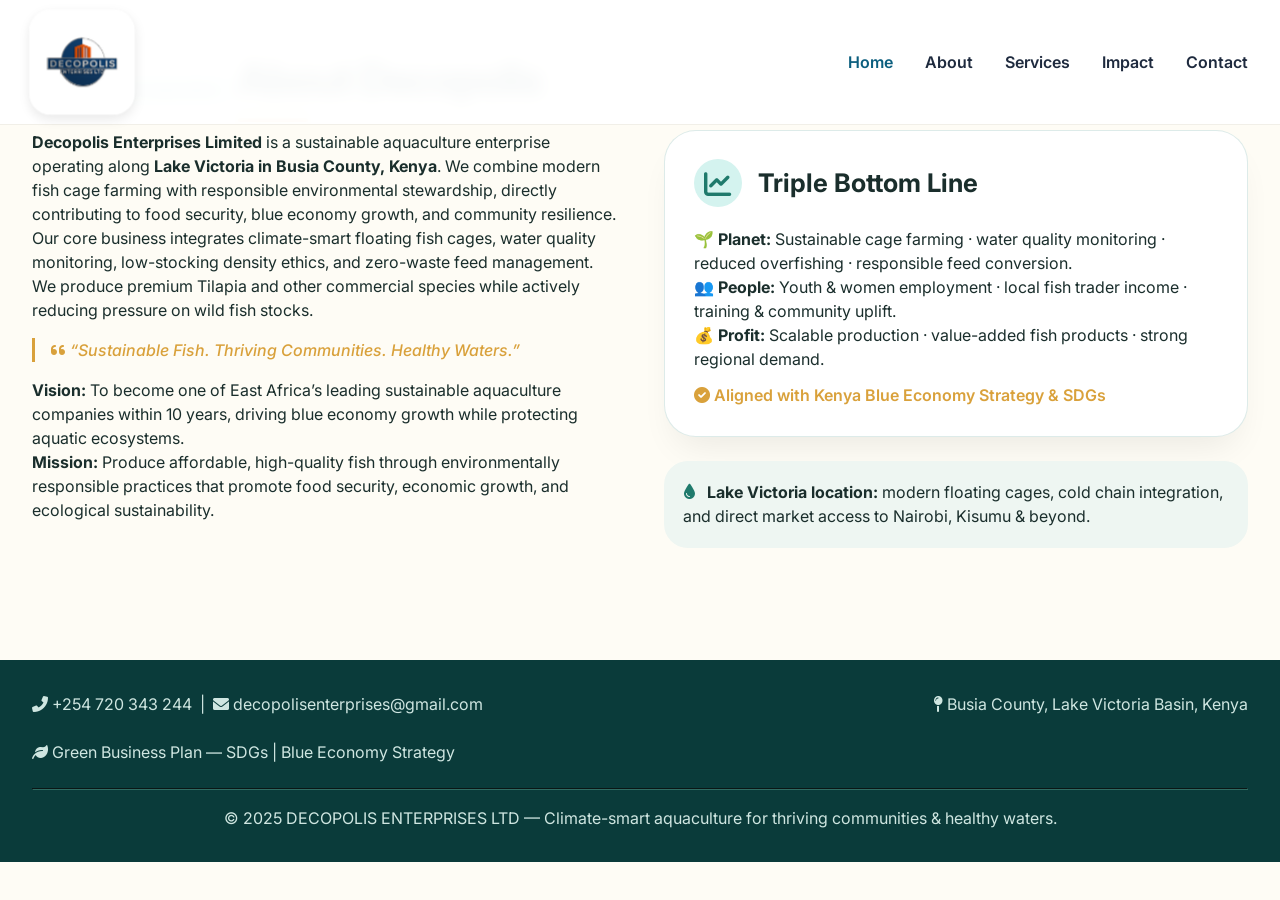
<file: about.html>
<!DOCTYPE html>
<html lang="en">
<head>
  <meta charset="UTF-8">
  <meta name="viewport" content="width=device-width, initial-scale=1.0, viewport-fit=cover">
  <title>Decopolis Enterprises | About Us</title>
  <link href="https://fonts.googleapis.com/css2?family=Inter:opsz,wght@14..32,300;400;500;600;700;800&display=swap" rel="stylesheet">
  <link rel="stylesheet" href="style.css">
  <link rel="stylesheet" href="https://cdnjs.cloudflare.com/ajax/libs/font-awesome/6.0.0-beta3/css/all.min.css">
  <style>
    * { margin: 0; padding: 0; box-sizing: border-box; }
    body { font-family: 'Inter', sans-serif; background: #fefcf5; color: #1a2e2c; line-height: 1.5; overflow-x: hidden; }
    :root {
      --deep-teal: #0a3b3a; --aqua-green: #1f7a6c; --seafoam-light: #d4f3ef;
      --gold-accent: #d9a13b; --white: #ffffff; --transition-smooth: all 0.3s cubic-bezier(0.2,0.9,0.4,1.1);
    }
    .container { max-width: 1280px; margin: 0 auto; padding: 0 2rem; }
    /* Header & Footer Styles */
    .header-bar {
      background: white; border-bottom: 1px solid #e9e3d5; padding: 1rem 0;
    }
    .header-flex {
      display: flex; justify-content: space-between; align-items: center; flex-wrap: wrap; gap: 1rem;
    }
    .nav-split {
      background: white; box-shadow: 0 8px 20px rgba(0,0,0,0.05); position: sticky; top: 0; z-index: 100;
      border-bottom: 1px solid #e0e6e2;
    }
    .nav-container {
      display: flex; justify-content: center; gap: 2rem; padding: 1rem; flex-wrap: wrap;
    }
    .nav-btn {
      background: transparent; border: none; font-size: 1.2rem; font-weight: 600;
      padding: 0.7rem 1.8rem; border-radius: 60px; cursor: pointer;
      font-family: 'Inter', sans-serif; color: #2c5a54; text-decoration: none; display: inline-block;
      transition: var(--transition-smooth);
    }
    .nav-btn i { margin-right: 8px; }
    .nav-btn:hover { background: var(--seafoam-light); color: var(--deep-teal); transform: translateY(-2px); }
    .nav-btn.active { background: var(--aqua-green); color: white; box-shadow: 0 8px 16px -6px rgba(31,122,108,0.4); }
    /* Page specific */
    .section-title {
      font-size: 2.6rem; font-weight: 700; margin-bottom: 1.2rem; color: var(--deep-teal);
      position: relative; display: inline-block;
    }
    .section-title:after {
      content: ''; position: absolute; bottom: -12px; left: 0; width: 70px; height: 4px;
      background: var(--gold-accent); border-radius: 4px; transition: width 0.3s;
    }
    .badge-green {
      display: inline-block; background: var(--seafoam-light); padding: 0.2rem 1rem;
      border-radius: 40px; font-size: 0.75rem; font-weight: 600; color: var(--aqua-green);
      margin-bottom: 1rem;
    }
    .about-grid { display: grid; grid-template-columns: 1fr 1fr; gap: 3rem; align-items: start; }
    .triple-card {
      background: var(--white); border-radius: 2rem; box-shadow: 0 20px 35px -12px rgba(0,0,0,0.08);
      padding: 1.8rem; border: 1px solid rgba(31,122,108,0.15); transition: var(--transition-smooth);
    }
    .triple-card:hover { transform: translateY(-8px); box-shadow: 0 25px 35px -12px rgba(10,59,58,0.2); }
    .slogan {
      font-style: italic; font-weight: 500; color: var(--gold-accent);
      border-left: 3px solid var(--gold-accent); padding-left: 1rem; margin: 1rem 0;
    }
    footer {
      background: var(--deep-teal); color: #cfe6e1; padding: 2rem 0; text-align: center; margin-top: 2rem;
    }
    @media (max-width: 900px) { .about-grid { grid-template-columns: 1fr; } .section-title { font-size: 2rem; } }
  </style>
</head>
<body>

<header class="site-header">
    <div class="container">
        <div class="scene">
            <div class="card">
                <div class="face front">
                    <img src="./images/logo images/logo.png" class="logo-img" alt="Logo">
                </div>
                <div class="face back">
                    <div class="slogan-text">Sustainable Fish.<br>Thriving Communities.<br>Healthy Waters.</div>
                </div>
            </div>
        </div>
        <nav class="main-nav">
            <ul>
                <li><a href="index.html" class="active">Home</a></li>
                <li><a href="about.html">About</a></li>
                <li><a href="services.html">Services</a></li>
                <li><a href="impact.html">Impact</a></li>
                <li><a href="contact.html">Contact</a></li>
            </ul>
        </nav>
        <div class="mobile-toggle"><i class="fas fa-bars"></i></div>
    </div>
</header>
<!-- ABOUT CONTENT (full) -->
<section style="padding: 3rem 0 5rem 0;">
  <div class="container">
    <span class="badge-green"><i class="fas fa-fish"></i> climate-smart aquaculture</span>
    <h2 class="section-title">About Decopolis</h2>
    <div class="about-grid">
      <div class="about-text">
        <p><strong>Decopolis Enterprises Limited</strong> is a sustainable aquaculture enterprise operating along <strong>Lake Victoria in Busia County, Kenya</strong>. We combine modern fish cage farming with responsible environmental stewardship, directly contributing to food security, blue economy growth, and community resilience.</p>
        <p>Our core business integrates climate-smart floating fish cages, water quality monitoring, low-stocking density ethics, and zero-waste feed management. We produce premium Tilapia and other commercial species while actively reducing pressure on wild fish stocks.</p>
        <div class="slogan"><i class="fas fa-quote-left"></i> “Sustainable Fish. Thriving Communities. Healthy Waters.”</div>
        <p><strong>Vision:</strong> To become one of East Africa’s leading sustainable aquaculture companies within 10 years, driving blue economy growth while protecting aquatic ecosystems.</p>
        <p><strong>Mission:</strong> Produce affordable, high-quality fish through environmentally responsible practices that promote food security, economic growth, and ecological sustainability.</p>
      </div>
      <div>
        <div class="triple-card">
          <div style="display:flex; align-items:center; gap:1rem; margin-bottom:1.2rem;">
            <div style="background:var(--seafoam-light); width:48px; height:48px; border-radius:30px; display:flex; align-items:center; justify-content:center; font-size:1.7rem; color:var(--aqua-green);"><i class="fas fa-chart-line"></i></div>
            <h3 style="font-size:1.6rem;">Triple Bottom Line</h3>
          </div>
          <p><strong>🌱 Planet:</strong> Sustainable cage farming · water quality monitoring · reduced overfishing · responsible feed conversion.</p>
          <p><strong>👥 People:</strong> Youth & women employment · local fish trader income · training & community uplift.</p>
          <p><strong>💰 Profit:</strong> Scalable production · value-added fish products · strong regional demand.</p>
          <div style="margin-top:0.8rem; font-weight:600; color:var(--gold-accent);"><i class="fas fa-check-circle"></i> Aligned with Kenya Blue Economy Strategy & SDGs</div>
        </div>
        <div style="margin-top:1.5rem; background:#eef6f2; border-radius:1.5rem; padding:1.2rem;">
          <i class="fas fa-tint" style="color:var(--aqua-green); margin-right:8px;"></i>
          <strong>Lake Victoria location:</strong> modern floating cages, cold chain integration, and direct market access to Nairobi, Kisumu & beyond.
        </div>
      </div>
    </div>
  </div>
</section>

<footer>
  <div class="container">
    <div style="display:flex; flex-wrap:wrap; justify-content:space-between; gap:1.5rem;">
      <div><i class="fas fa-phone-alt"></i> +254 720 343 244 &nbsp;|&nbsp; <i class="fas fa-envelope"></i> decopolisenterprises@gmail.com</div>
      <div><i class="fas fa-map-pin"></i> Busia County, Lake Victoria Basin, Kenya</div>
      <div><i class="fas fa-leaf"></i> Green Business Plan — SDGs | Blue Economy Strategy</div>
    </div>
    <hr style="border-color:#2f6b62; margin:1.5rem 0 1rem 0;">
    <p>© 2025 DECOPOLIS ENTERPRISES LTD — Climate-smart aquaculture for thriving communities & healthy waters.</p>
  </div>
</footer>

<!-- Hover effects (same as original) -->
<script>
  const allCards = document.querySelectorAll('.triple-card');
  allCards.forEach(card => {
    card.addEventListener('mouseenter', () => { if(card.classList.contains('triple-card')) card.style.borderLeft = `4px solid var(--gold-accent)`; });
    card.addEventListener('mouseleave', () => { card.style.borderLeft = ''; });
  });
  // Footer icon hover
  document.querySelectorAll('footer i').forEach(icon => {
    icon.addEventListener('mouseenter', () => icon.style.color = '#d9a13b');
    icon.addEventListener('mouseleave', () => icon.style.color = '#cfe6e1');
  });
</script>
</body>
</html>
</file>
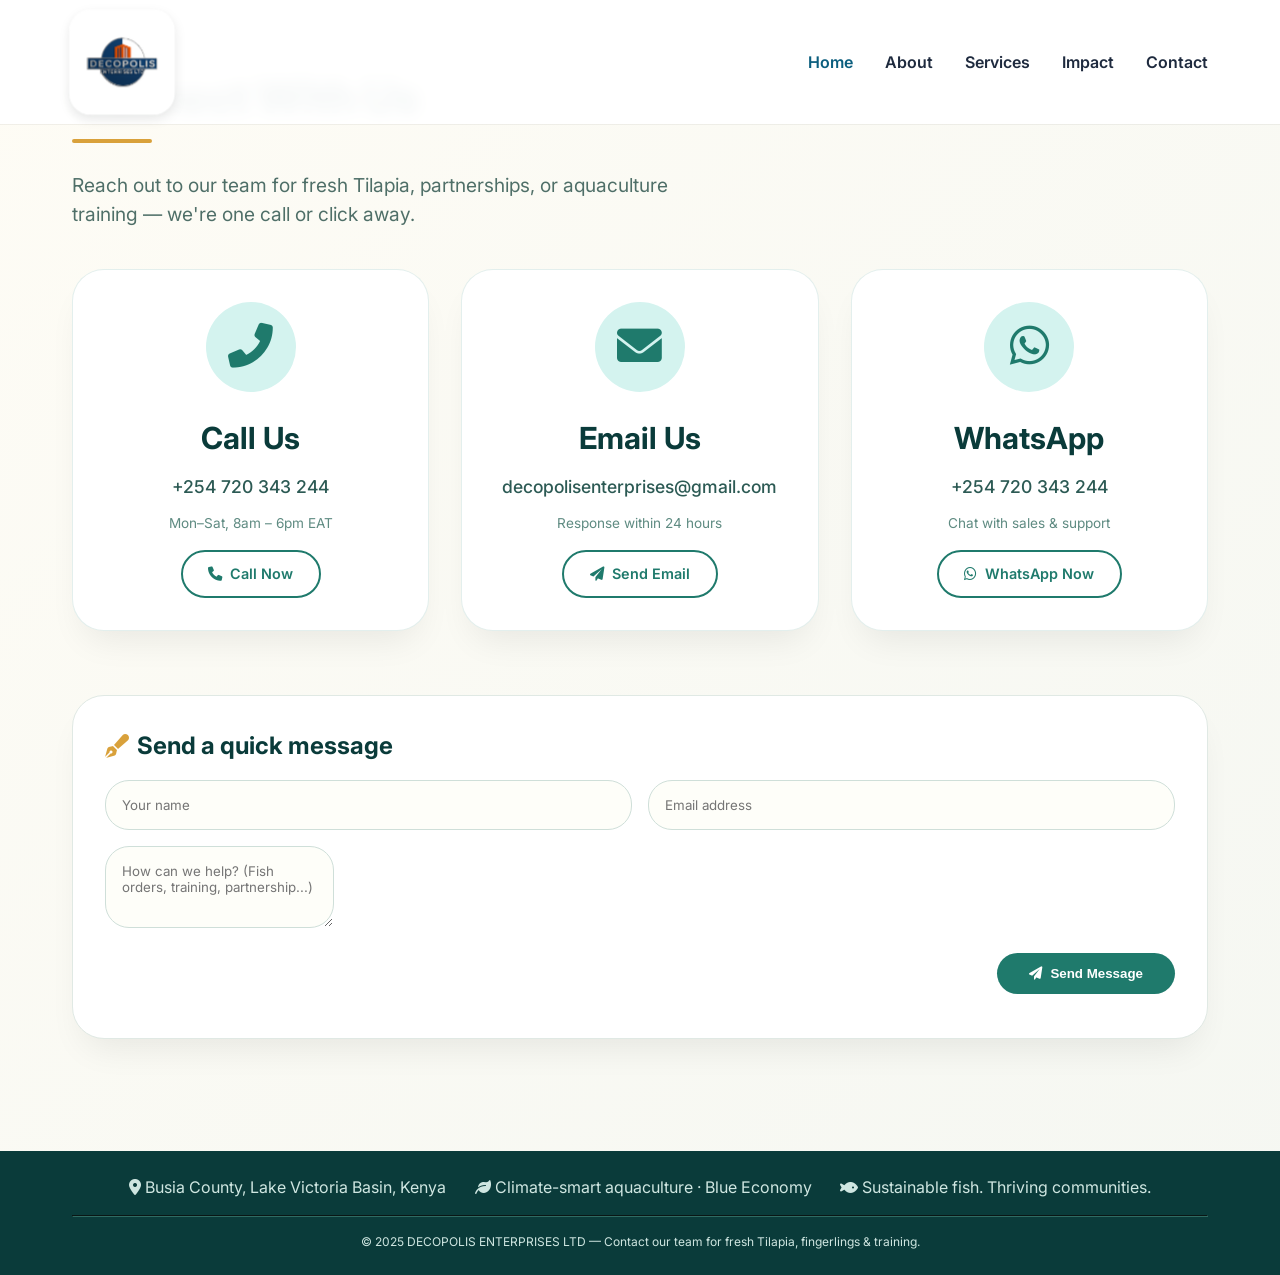
<file: contact.html>
<!DOCTYPE html>
<html lang="en">
<head>
  <meta charset="UTF-8">
  <meta name="viewport" content="width=device-width, initial-scale=1.0, viewport-fit=cover">
  <title>Decopolis Enterprises | Contact Us</title>
  <!-- Google Fonts + Font Awesome 6 -->
  <link href="https://fonts.googleapis.com/css2?family=Inter:opsz,wght@14..32,300;14..32,400;14..32,500;14..32,600;14..32,700;14..32,800&display=swap" rel="stylesheet">
  <link rel="stylesheet" href="style.css"> 
  <link rel="stylesheet" href="https://cdnjs.cloudflare.com/ajax/libs/font-awesome/6.0.0-beta3/css/all.min.css">
  <style>
    * {
      margin: 0;
      padding: 0;
      box-sizing: border-box;
    }

    body {
      font-family: 'Inter', sans-serif;
      background: linear-gradient(135deg, #fefcf5 0%, #f5f7f2 100%);
      color: #1a2e2c;
      line-height: 1.5;
      min-height: 100vh;
      display: flex;
      flex-direction: column;
    }

    /* color palette */
    :root {
      --deep-teal: #0a3b3a;
      --aqua-green: #1f7a6c;
      --seafoam-light: #d4f3ef;
      --gold-accent: #d9a13b;
      --white: #ffffff;
      --gray-light: #f8f7f2;
      --shadow-sm: 0 20px 35px -12px rgba(0, 0, 0, 0.08);
      --shadow-hover: 0 30px 40px -18px rgba(10, 59, 58, 0.25);
    }

    .container {
      max-width: 1200px;
      margin: 0 auto;
      padding: 0 2rem;
    }

    /* header branding */
    .brand-bar {
      background: white;
      border-bottom: 1px solid #e9e3d5;
      padding: 1rem 0;
      box-shadow: 0 2px 10px rgba(0,0,0,0.02);
    }
    .brand-flex {
      display: flex;
      justify-content: space-between;
      align-items: center;
      flex-wrap: wrap;
      gap: 1rem;
    }
    .logo {
      font-weight: 800;
      font-size: 1.6rem;
      color: var(--deep-teal);
    }
    .logo span {
      font-weight: 500;
      color: #5c7c73;
    }
    .tagline {
      font-size: 0.85rem;
      background: var(--seafoam-light);
      padding: 0.3rem 1rem;
      border-radius: 40px;
      color: var(--aqua-green);
    }

    /* contact section */
    .contact-section {
      flex: 1;
      padding: 4rem 0 5rem;
    }
    .section-title {
      font-size: 2.8rem;
      font-weight: 800;
      letter-spacing: -0.02em;
      color: var(--deep-teal);
      margin-bottom: 1rem;
      position: relative;
      display: inline-block;
    }
    .section-title:after {
      content: '';
      position: absolute;
      bottom: -12px;
      left: 0;
      width: 80px;
      height: 4px;
      background: var(--gold-accent);
      border-radius: 4px;
      transition: width 0.3s ease;
    }
    .section-title:hover:after {
      width: 100%;
    }
    .subhead {
      color: #4f6f68;
      font-size: 1.2rem;
      max-width: 600px;
      margin: 1.5rem 0 2.5rem 0;
    }

    /* contact cards grid */
    .contact-grid {
      display: grid;
      grid-template-columns: repeat(auto-fit, minmax(280px, 1fr));
      gap: 2rem;
      margin-top: 1rem;
    }
    .contact-card {
      background: var(--white);
      border-radius: 2rem;
      padding: 2rem 1.8rem;
      text-align: center;
      transition: all 0.3s cubic-bezier(0.2, 0.9, 0.4, 1.1);
      box-shadow: var(--shadow-sm);
      border: 1px solid rgba(31, 122, 108, 0.12);
      cursor: pointer;
      position: relative;
      overflow: hidden;
    }
    .contact-card:hover {
      transform: translateY(-10px);
      box-shadow: var(--shadow-hover);
      border-color: var(--gold-accent);
    }
    .icon-wrapper {
      width: 90px;
      height: 90px;
      background: var(--seafoam-light);
      border-radius: 60px;
      display: flex;
      align-items: center;
      justify-content: center;
      margin: 0 auto 1.5rem;
      font-size: 2.8rem;
      color: var(--aqua-green);
      transition: all 0.25s;
    }
    .contact-card:hover .icon-wrapper {
      background: var(--gold-accent);
      color: white;
      transform: scale(1.02);
    }
    .contact-card h3 {
      font-size: 1.9rem;
      font-weight: 700;
      margin-bottom: 0.5rem;
      color: var(--deep-teal);
    }
    .contact-detail {
      font-size: 1.1rem;
      font-weight: 500;
      color: #2c5a54;
      margin: 0.8rem 0;
      word-break: break-word;
    }
    .action-btn {
      display: inline-flex;
      align-items: center;
      gap: 8px;
      background: transparent;
      border: 2px solid var(--aqua-green);
      padding: 0.7rem 1.6rem;
      border-radius: 50px;
      font-weight: 600;
      color: var(--aqua-green);
      margin-top: 1rem;
      transition: all 0.2s;
      cursor: pointer;
      text-decoration: none;
      font-size: 0.9rem;
    }
    .action-btn:hover {
      background: var(--aqua-green);
      color: white;
      border-color: var(--aqua-green);
    }

    /* ----- ANIMATIONS (ringing, email fly, whatsapp bounce) ----- */
    @keyframes ring {
      0% { transform: rotate(0deg); }
      10% { transform: rotate(10deg); }
      20% { transform: rotate(-8deg); }
      30% { transform: rotate(6deg); }
      40% { transform: rotate(-4deg); }
      50% { transform: rotate(2deg); }
      60% { transform: rotate(0deg); }
      100% { transform: rotate(0deg); }
    }
    .ring-animation {
      animation: ring 1.2s ease-in-out infinite;
      transform-origin: center;
    }
    /* email fly (gentle floating + paper plane) */
    @keyframes fly {
      0% { transform: translateY(0px) rotate(0deg); }
      25% { transform: translateY(-6px) rotate(3deg); }
      75% { transform: translateY(4px) rotate(-2deg); }
      100% { transform: translateY(0px) rotate(0deg); }
    }
    .fly-animation {
      animation: fly 1.8s ease-in-out infinite;
    }
    /* whatsapp pulse & bounce */
    @keyframes bounceWp {
      0%, 100% { transform: scale(1); }
      50% { transform: scale(1.08); text-shadow: 0 0 3px rgba(37, 211, 102, 0.3); }
    }
    .bounce-animation {
      animation: bounceWp 1s ease infinite;
    }

    /* extra dynamic shine effect on cards */
    .contact-card::after {
      content: '';
      position: absolute;
      top: 0;
      left: -100%;
      width: 50%;
      height: 100%;
      background: linear-gradient(90deg, transparent, rgba(255,255,255,0.3), transparent);
      transition: left 0.6s;
      pointer-events: none;
    }
    .contact-card:hover::after {
      left: 150%;
    }

    /* bottom contact form (optional but elegant) */
    .form-wrapper {
      margin-top: 4rem;
      background: white;
      border-radius: 2rem;
      padding: 2rem;
      box-shadow: var(--shadow-sm);
      border: 1px solid #e0e9e4;
    }
    .form-title {
      font-size: 1.5rem;
      font-weight: 700;
      color: var(--deep-teal);
      margin-bottom: 1rem;
      display: flex;
      align-items: center;
      gap: 0.5rem;
    }
    .input-group {
      display: flex;
      flex-wrap: wrap;
      gap: 1rem;
      margin: 1rem 0;
    }
    input, textarea {
      flex: 1;
      padding: 1rem;
      border: 1px solid #cfdfd9;
      border-radius: 1.5rem;
      font-family: 'Inter', sans-serif;
      background: #fefef9;
      transition: 0.2s;
    }
    input:focus, textarea:focus {
      outline: none;
      border-color: var(--gold-accent);
      box-shadow: 0 0 0 3px rgba(217, 161, 59, 0.2);
    }
    .send-btn {
      background: var(--aqua-green);
      border: none;
      padding: 0.8rem 2rem;
      border-radius: 3rem;
      font-weight: 600;
      color: white;
      cursor: pointer;
      transition: 0.2s;
      display: inline-flex;
      align-items: center;
      gap: 8px;
    }
    .send-btn:hover {
      background: var(--deep-teal);
      transform: scale(1.02);
    }
    footer {
      background: var(--deep-teal);
      color: #cfe6e1;
      padding: 1.5rem 0;
      text-align: center;
      margin-top: 2rem;
    }
    @media (max-width: 700px) {
      .container { padding: 0 1.5rem; }
      .section-title { font-size: 2rem; }
      .contact-card h3 { font-size: 1.6rem; }
    }
  </style>
</head>
<body>

<header class="site-header">
    <div class="container">
        <div class="scene">
            <div class="card">
                <div class="face front">
                    <img src="./images/logo images/logo.png" class="logo-img" alt="Logo">
                </div>
                <div class="face back">
                    <div class="slogan-text">Sustainable Fish.<br>Thriving Communities.<br>Healthy Waters.</div>
                </div>
            </div>
        </div>
        <nav class="main-nav">
            <ul>
                <li><a href="index.html" class="active">Home</a></li>
                <li><a href="about.html">About</a></li>
                <li><a href="services.html">Services</a></li>
                <li><a href="impact.html">Impact</a></li>
                <li><a href="contact.html">Contact</a></li>
            </ul>
        </nav>
        <div class="mobile-toggle"><i class="fas fa-bars"></i></div>
    </div>
</header>
<section class="contact-section">
  <div class="container">
    <h1 class="section-title">Connect With Us</h1>
    <p class="subhead">Reach out to our team for fresh Tilapia, partnerships, or aquaculture training — we're one call or click away.</p>

    <!-- 3 contact methods: Call, Email, WhatsApp with animations -->
    <div class="contact-grid">
      
      <!-- PHONE CARD (ringing animation) -->
      <div class="contact-card" id="phoneCard">
        <div class="icon-wrapper" id="phoneIcon">
          <i class="fas fa-phone-alt"></i>
        </div>
        <h3>Call Us</h3>
        <div class="contact-detail">+254 720 343 244</div>
        <p style="font-size: 0.85rem; color:#5f8b82;">Mon–Sat, 8am – 6pm EAT</p>
        <a href="tel:+254720343244" class="action-btn"><i class="fas fa-phone"></i> Call Now</a>
      </div>

      <!-- EMAIL CARD (fly animation) -->
      <div class="contact-card" id="emailCard">
        <div class="icon-wrapper" id="emailIcon">
          <i class="fas fa-envelope"></i>
        </div>
        <h3>Email Us</h3>
        <div class="contact-detail">decopolisenterprises@gmail.com</div>
        <p style="font-size: 0.85rem; color:#5f8b82;">Response within 24 hours</p>
        <a href="mailto:decopolisenterprises@gmail.com" class="action-btn"><i class="fas fa-paper-plane"></i> Send Email</a>
      </div>

      <!-- WHATSAPP CARD (bounce/pulse animation) -->
      <div class="contact-card" id="whatsappCard">
        <div class="icon-wrapper" id="whatsappIcon">
          <i class="fab fa-whatsapp"></i>
        </div>
        <h3>WhatsApp</h3>
        <div class="contact-detail">+254 720 343 244</div>
        <p style="font-size: 0.85rem; color:#5f8b82;">Chat with sales & support</p>
        <a href="https://wa.me/254720343244?text=Hello%20Decopolis%20Enterprises%2C%20I%27m%20interested%20in%20your%20sustainable%20fish%20products." target="_blank" class="action-btn"><i class="fab fa-whatsapp"></i> WhatsApp Now</a>
      </div>
    </div>

    <!-- Optional contact form with quick message (consistent with same style) -->
    <div class="form-wrapper">
      <div class="form-title">
        <i class="fas fa-pen-fancy" style="color: var(--gold-accent);"></i> Send a quick message
      </div>
      <form id="quickContactForm">
        <div class="input-group">
          <input type="text" placeholder="Your name" id="contactName" required>
          <input type="email" placeholder="Email address" id="contactEmail" required>
        </div>
        <textarea rows="3" placeholder="How can we help? (Fish orders, training, partnership...)" id="contactMsg" required></textarea>
        <div style="margin-top: 1.2rem; text-align: right;">
          <button type="submit" class="send-btn"><i class="fas fa-paper-plane"></i> Send Message</button>
        </div>
        <p id="formFeedback" style="margin-top: 0.8rem; font-size: 0.8rem; color: var(--aqua-green);"></p>
      </form>
    </div>
  </div>
</section>

<footer>
  <div class="container">
    <div style="display: flex; flex-wrap: wrap; justify-content: center; gap: 1.8rem;">
      <span><i class="fas fa-map-marker-alt"></i> Busia County, Lake Victoria Basin, Kenya</span>
      <span><i class="fas fa-leaf"></i> Climate-smart aquaculture · Blue Economy</span>
      <span><i class="fas fa-fish"></i> Sustainable fish. Thriving communities.</span>
    </div>
    <hr style="margin: 1rem 0; border-color: #2f6b62;">
    <p style="font-size: 0.75rem;">&copy; 2025 DECOPOLIS ENTERPRISES LTD — Contact our team for fresh Tilapia, fingerlings & training.</p>
  </div>
</footer>

<script>
  // ========== ANIMATIONS: ringing, fly, bounce on respective icons ==========
  const phoneIconDiv = document.getElementById('phoneIcon');
  const emailIconDiv = document.getElementById('emailIcon');
  const whatsappIconDiv = document.getElementById('whatsappIcon');

  // Add infinite ring animation to phone icon (class ring-animation)
  if (phoneIconDiv) {
    phoneIconDiv.classList.add('ring-animation');
    // also add a subtle hover effect that intensifies ringing
    phoneIconDiv.addEventListener('mouseenter', () => {
      phoneIconDiv.style.animation = 'ring 0.7s ease-in-out infinite';
    });
    phoneIconDiv.addEventListener('mouseleave', () => {
      phoneIconDiv.style.animation = 'ring 1.2s ease-in-out infinite';
    });
  }

  // Email fly animation
  if (emailIconDiv) {
    emailIconDiv.classList.add('fly-animation');
    // hover adds extra float
    emailIconDiv.addEventListener('mouseenter', () => {
      emailIconDiv.style.animation = 'fly 0.8s ease-in-out infinite';
    });
    emailIconDiv.addEventListener('mouseleave', () => {
      emailIconDiv.style.animation = 'fly 1.8s ease-in-out infinite';
    });
  }

  // WhatsApp bounce animation (bounce-animation)
  if (whatsappIconDiv) {
    whatsappIconDiv.classList.add('bounce-animation');
    whatsappIconDiv.addEventListener('mouseenter', () => {
      whatsappIconDiv.style.animation = 'bounceWp 0.5s ease infinite';
    });
    whatsappIconDiv.addEventListener('mouseleave', () => {
      whatsappIconDiv.style.animation = 'bounceWp 1s ease infinite';
    });
  }

  // ========== ADDITIONAL DYNAMIC COLOR & SOUND-LIKE VISUAL FEEDBACK ==========
  // Add a subtle 'ringing' effect on phone card click + console greeting
  const phoneCard = document.getElementById('phoneCard');
  if (phoneCard) {
    phoneCard.addEventListener('click', (e) => {
      // if click on button link it will redirect anyway; but we add a micro interaction
      if (e.target.tagName !== 'A') {
        // visual flash
        phoneCard.style.backgroundColor = '#fef2e0';
        setTimeout(() => { phoneCard.style.backgroundColor = ''; }, 200);
      }
    });
  }

  // Email card hover: change icon color temporarily (already in css) extra effect
  const emailCard = document.getElementById('emailCard');
  if (emailCard) {
    emailCard.addEventListener('mouseenter', () => {
      const envIcon = emailCard.querySelector('.icon-wrapper i');
      if (envIcon) envIcon.style.transform = 'translateX(3px)';
    });
    emailCard.addEventListener('mouseleave', () => {
      const envIcon = emailCard.querySelector('.icon-wrapper i');
      if (envIcon) envIcon.style.transform = '';
    });
  }

  // WhatsApp: simulate subtle "new message" pulse on hover (extra)
  const wpCard = document.getElementById('whatsappCard');
  if (wpCard) {
    wpCard.addEventListener('mouseenter', () => {
      const wpIcon = wpCard.querySelector('.icon-wrapper');
      if (wpIcon) wpIcon.style.filter = 'drop-shadow(0 0 4px #25D366)';
    });
    wpCard.addEventListener('mouseleave', () => {
      const wpIcon = wpCard.querySelector('.icon-wrapper');
      if (wpIcon) wpIcon.style.filter = '';
    });
  }

  // ========== CONTACT FORM HANDLER (simulate send, no actual backend, but interactive) ==========
  const form = document.getElementById('quickContactForm');
  const feedback = document.getElementById('formFeedback');

  form.addEventListener('submit', (e) => {
    e.preventDefault();
    const name = document.getElementById('contactName').value.trim();
    const email = document.getElementById('contactEmail').value.trim();
    const msg = document.getElementById('contactMsg').value.trim();

    if (!name || !email || !msg) {
      feedback.style.color = '#d9534f';
      feedback.innerHTML = '<i class="fas fa-exclamation-circle"></i> Please fill in all fields.';
      setTimeout(() => { if(feedback) feedback.innerHTML = ''; }, 3000);
      return;
    }
    if (!email.includes('@')) {
      feedback.style.color = '#d9534f';
      feedback.innerHTML = '<i class="fas fa-envelope"></i> Enter a valid email address.';
      setTimeout(() => { if(feedback) feedback.innerHTML = ''; }, 3000);
      return;
    }

    // simulate success with animation
    feedback.style.color = '#1f7a6c';
    feedback.innerHTML = '<i class="fas fa-check-circle"></i> Thank you! Our team will reply within 24 hours.';
    form.reset();
    setTimeout(() => {
      if(feedback) feedback.innerHTML = '';
    }, 4000);
    
    // Optional: open email client prepopulated? but better to give a nice toast-like feel
    // Also provide a subtle animation on form button
    const btn = form.querySelector('.send-btn');
    btn.style.transform = 'scale(0.97)';
    setTimeout(() => { btn.style.transform = ''; }, 150);
  });

  // ========== EXTRA RINGING SOUND VISUAL (simulated without audio) ==========
  // create a periodic glow effect on phone icon to mimic "incoming call"
  setInterval(() => {
    const phoneWrapper = document.getElementById('phoneIcon');
    if (phoneWrapper && document.hasFocus()) {
      // gentle glow every 8 seconds only if page visible
      phoneWrapper.style.transition = 'box-shadow 0.2s';
      phoneWrapper.style.boxShadow = '0 0 0 2px rgba(217, 161, 59, 0.4)';
      setTimeout(() => {
        if (phoneWrapper) phoneWrapper.style.boxShadow = '';
      }, 600);
    }
  }, 8000);
  
  // ========== DYNAMIC HOVER SOUND-LIKE EFFECTS (ripple) ==========
  const allCards = document.querySelectorAll('.contact-card');
  allCards.forEach(card => {
    card.addEventListener('click', (e) => {
      // Ripple effect for better interactivity
      const ripple = document.createElement('span');
      ripple.style.position = 'absolute';
      ripple.style.borderRadius = '50%';
      ripple.style.backgroundColor = 'rgba(217, 161, 59, 0.3)';
      ripple.style.pointerEvents = 'none';
      ripple.style.width = '20px';
      ripple.style.height = '20px';
      ripple.style.transform = 'scale(0)';
      ripple.style.transition = 'transform 0.4s, opacity 0.4s';
      const rect = card.getBoundingClientRect();
      const size = Math.max(rect.width, rect.height);
      ripple.style.width = ripple.style.height = `${size}px`;
      const mouseX = e.clientX - rect.left;
      const mouseY = e.clientY - rect.top;
      ripple.style.left = `${mouseX - size/2}px`;
      ripple.style.top = `${mouseY - size/2}px`;
      ripple.style.position = 'absolute';
      card.style.overflow = 'hidden';
      card.appendChild(ripple);
      setTimeout(() => {
        ripple.style.transform = 'scale(3)';
        ripple.style.opacity = '0';
      }, 10);
      setTimeout(() => ripple.remove(), 400);
    });
  });

  // Interactive console welcome
  console.log('Decopolis Contact Page | Ringing, flying & bouncing animations active — feel free to call or WhatsApp!');
  
  // additional hover animation for send button
  const sendBtn = document.querySelector('.send-btn');
  if (sendBtn) {
    sendBtn.addEventListener('mouseenter', () => {
      sendBtn.style.background = '#0a3b3a';
    });
    sendBtn.addEventListener('mouseleave', () => {
      sendBtn.style.background = 'var(--aqua-green)';
    });
  }

  // tooltip / dynamic status for whatsapp link
  const wpLink = document.querySelector('#whatsappCard .action-btn');
  if (wpLink) {
    wpLink.addEventListener('click', () => {
      // just small feedback on console, but no intrusive
      console.log('Redirecting to WhatsApp chat with Decopolis Enterprises');
    });
  }
</script>
</body>
</html>
</file>
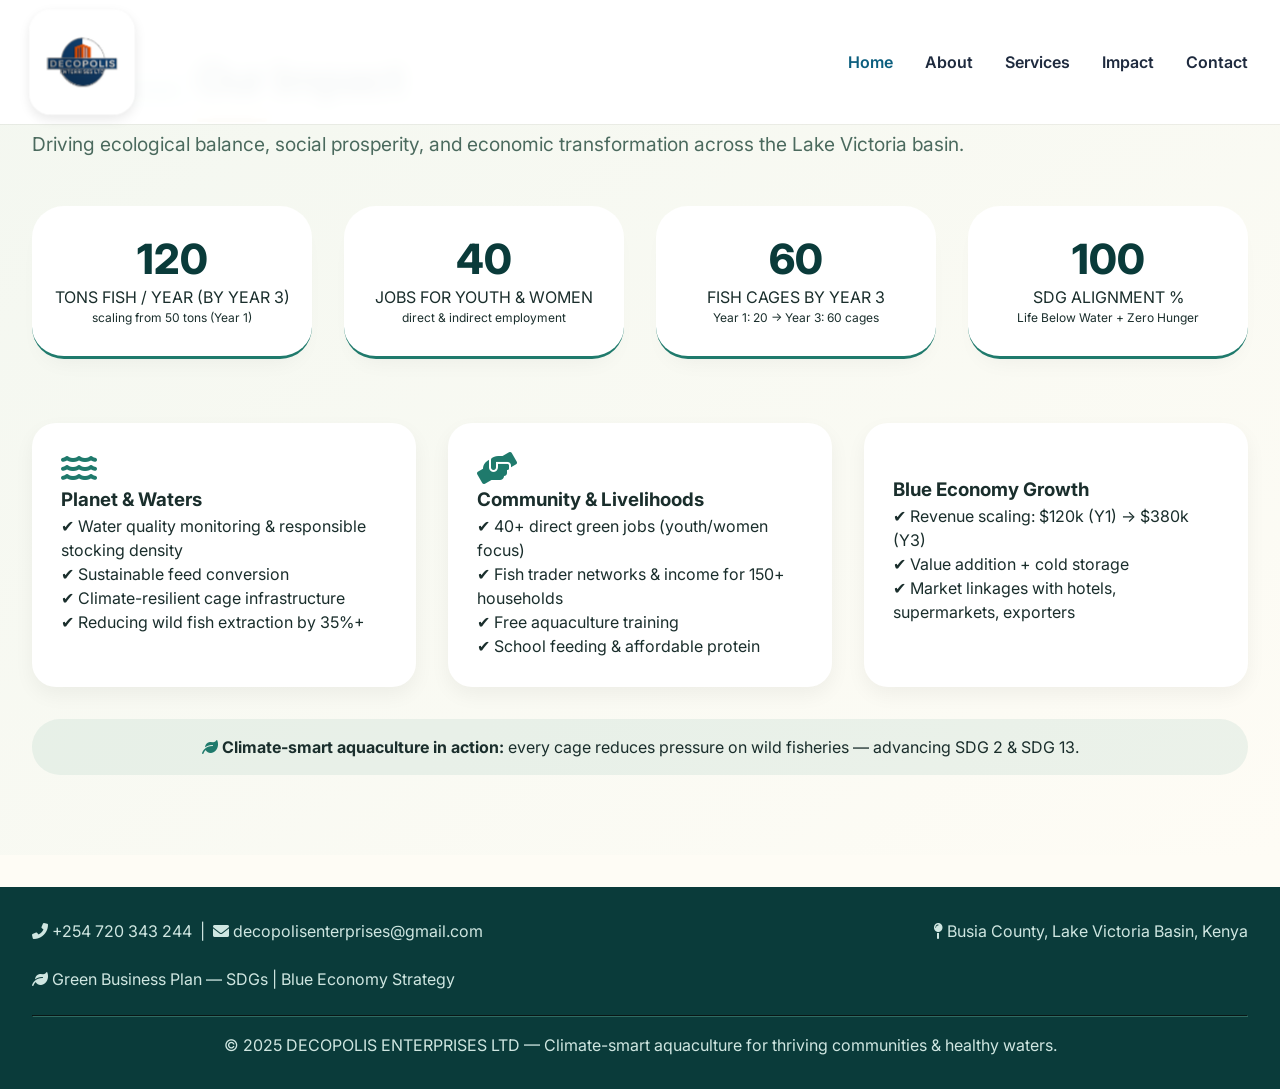
<file: impact.html>
<!DOCTYPE html>
<html lang="en">
<head>
  <meta charset="UTF-8">
  <meta name="viewport" content="width=device-width, initial-scale=1.0, viewport-fit=cover">
  <title>Decopolis Enterprises | Our Impact</title>
  <link href="https://fonts.googleapis.com/css2?family=Inter:opsz,wght@14..32,300;400;500;600;700;800&display=swap" rel="stylesheet">
  <link rel="stylesheet" href="style.css">
  <link rel="stylesheet" href="https://cdnjs.cloudflare.com/ajax/libs/font-awesome/6.0.0-beta3/css/all.min.css">
  <style>
    * { margin: 0; padding: 0; box-sizing: border-box; }
    body { font-family: 'Inter', sans-serif; background: #fefcf5; color: #1a2e2c; line-height: 1.5; overflow-x: hidden; }
    :root {
      --deep-teal: #0a3b3a; --aqua-green: #1f7a6c; --seafoam-light: #d4f3ef;
      --gold-accent: #d9a13b; --white: #ffffff; --transition-smooth: all 0.3s cubic-bezier(0.2,0.9,0.4,1.1);
    }
    .container { max-width: 1280px; margin: 0 auto; padding: 0 2rem; }
    .header-bar { background: white; border-bottom: 1px solid #e9e3d5; padding: 1rem 0; }
    .header-flex { display: flex; justify-content: space-between; align-items: center; flex-wrap: wrap; gap: 1rem; }
    .nav-split { background: white; box-shadow: 0 8px 20px rgba(0,0,0,0.05); position: sticky; top: 0; z-index: 100; border-bottom: 1px solid #e0e6e2; }
    .nav-container { display: flex; justify-content: center; gap: 2rem; padding: 1rem; flex-wrap: wrap; }
    .nav-btn {
      background: transparent; border: none; font-size: 1.2rem; font-weight: 600;
      padding: 0.7rem 1.8rem; border-radius: 60px; cursor: pointer; text-decoration: none; display: inline-block;
      font-family: 'Inter', sans-serif; color: #2c5a54; transition: var(--transition-smooth);
    }
    .nav-btn i { margin-right: 8px; }
    .nav-btn:hover { background: var(--seafoam-light); color: var(--deep-teal); transform: translateY(-2px); }
    .nav-btn.active { background: var(--aqua-green); color: white; box-shadow: 0 8px 16px -6px rgba(31,122,108,0.4); }
    .section-title {
      font-size: 2.6rem; font-weight: 700; margin-bottom: 1.2rem; color: var(--deep-teal);
      position: relative; display: inline-block;
    }
    .section-title:after { content: ''; position: absolute; bottom: -12px; left: 0; width: 70px; height: 4px; background: var(--gold-accent); border-radius: 4px; }
    .badge-green { display: inline-block; background: var(--seafoam-light); padding: 0.2rem 1rem; border-radius: 40px; font-size: 0.75rem; font-weight: 600; color: var(--aqua-green); margin-bottom: 1rem; }
    .impact-stats-grid { display: grid; grid-template-columns: repeat(4, 1fr); gap: 2rem; margin-bottom: 4rem; }
    .stat-card { background: var(--white); border-radius: 2rem; padding: 1.8rem 1rem; text-align: center; box-shadow: 0 12px 24px -12px rgba(0,0,0,0.06); border-bottom: 3px solid var(--aqua-green); transition: var(--transition-smooth); }
    .stat-number { font-size: 2.6rem; font-weight: 800; color: var(--deep-teal); line-height: 1.2; }
    .impact-grid { display: grid; grid-template-columns: repeat(3, 1fr); gap: 2rem; }
    .impact-card { background: white; border-radius: 1.5rem; padding: 1.8rem; box-shadow: 0 8px 20px rgba(0,0,0,0.05); transition: var(--transition-smooth); }
    .impact-card:hover { transform: translateY(-6px); box-shadow: 0 20px 30px -12px rgba(0,0,0,0.1); }
    footer { background: var(--deep-teal); color: #cfe6e1; padding: 2rem 0; text-align: center; margin-top: 2rem; }
    @media (max-width: 900px) { .impact-stats-grid { grid-template-columns: repeat(2,1fr); } .impact-grid { grid-template-columns: 1fr; } .section-title { font-size: 2rem; } }
    @media (max-width: 550px) { .impact-stats-grid { grid-template-columns: 1fr; } }
  </style>
</head>
<body>

<!-- Header -->
<header class="site-header">
    <div class="container">
        <div class="scene">
            <div class="card">
                <div class="face front">
                    <img src="./images/logo images/logo.png" class="logo-img" alt="Logo">
                </div>
                <div class="face back">
                    <div class="slogan-text">Sustainable Fish.<br>Thriving Communities.<br>Healthy Waters.</div>
                </div>
            </div>
        </div>
        <nav class="main-nav">
            <ul>
                <li><a href="index.html" class="active">Home</a></li>
                <li><a href="about.html">About</a></li>
                <li><a href="services.html">Services</a></li>
                <li><a href="impact.html">Impact</a></li>
                <li><a href="contact.html">Contact</a></li>
            </ul>
        </nav>
        <div class="mobile-toggle"><i class="fas fa-bars"></i></div>
    </div>
</header>

<!-- IMPACT CONTENT with counters -->
<section style="padding: 3rem 0 5rem 0; background: linear-gradient(145deg, #f3f7f0 0%, #fefcf5 100%);">
  <div class="container">
    <span class="badge-green"><i class="fas fa-globe-africa"></i> measurable change</span>
    <h2 class="section-title">Our Impact</h2>
    <p style="font-size:1.2rem; color:#4b6a5e; margin-bottom:3rem;">Driving ecological balance, social prosperity, and economic transformation across the Lake Victoria basin.</p>

    <div class="impact-stats-grid" id="impact-stats-grid">
      <div class="stat-card"><div class="stat-number" data-target="120">0</div><div>TONS FISH / YEAR (BY YEAR 3)</div><div style="font-size:0.75rem;">scaling from 50 tons (Year 1)</div></div>
      <div class="stat-card"><div class="stat-number" data-target="40">0</div><div>JOBS FOR YOUTH & WOMEN</div><div style="font-size:0.75rem;">direct & indirect employment</div></div>
      <div class="stat-card"><div class="stat-number" data-target="60">0</div><div>FISH CAGES BY YEAR 3</div><div style="font-size:0.75rem;">Year 1: 20 → Year 3: 60 cages</div></div>
      <div class="stat-card"><div class="stat-number" data-target="100">0</div><div>SDG ALIGNMENT %</div><div style="font-size:0.75rem;">Life Below Water + Zero Hunger</div></div>
    </div>

    <div class="impact-grid">
      <div class="impact-card"><i class="fas fa-water" style="font-size:2rem; color:var(--aqua-green);"></i><h3>Planet & Waters</h3><p>✔ Water quality monitoring & responsible stocking density<br>✔ Sustainable feed conversion<br>✔ Climate-resilient cage infrastructure<br>✔ Reducing wild fish extraction by 35%+</p></div>
      <div class="impact-card"><i class="fas fa-hands-helping" style="font-size:2rem; color:var(--aqua-green);"></i><h3>Community & Livelihoods</h3><p>✔ 40+ direct green jobs (youth/women focus)<br>✔ Fish trader networks & income for 150+ households<br>✔ Free aquaculture training<br>✔ School feeding & affordable protein</p></div>
      <div class="impact-card"><i class="fas fa-chart-simple" style="font-size:2rem; color:var(--aqua-green);"></i><h3>Blue Economy Growth</h3><p>✔ Revenue scaling: $120k (Y1) → $380k (Y3)<br>✔ Value addition + cold storage<br>✔ Market linkages with hotels, supermarkets, exporters</p></div>
    </div>
    <div style="margin-top:2rem; text-align:center; background:rgba(31,122,108,0.08); border-radius:3rem; padding:1rem;">
      <i class="fas fa-leaf" style="color:var(--aqua-green);"></i> <strong>Climate-smart aquaculture in action:</strong> every cage reduces pressure on wild fisheries — advancing SDG 2 & SDG 13.
    </div>
  </div>
</section>

<footer>
  <div class="container">
    <div style="display:flex; flex-wrap:wrap; justify-content:space-between; gap:1.5rem;">
      <div><i class="fas fa-phone-alt"></i> +254 720 343 244 &nbsp;|&nbsp; <i class="fas fa-envelope"></i> decopolisenterprises@gmail.com</div>
      <div><i class="fas fa-map-pin"></i> Busia County, Lake Victoria Basin, Kenya</div>
      <div><i class="fas fa-leaf"></i> Green Business Plan — SDGs | Blue Economy Strategy</div>
    </div>
    <hr style="border-color:#2f6b62; margin:1.5rem 0 1rem 0;">
    <p>© 2025 DECOPOLIS ENTERPRISES LTD — Climate-smart aquaculture for thriving communities & healthy waters.</p>
  </div>
</footer>

<script>
  // Counter animation when page loads
  const counters = document.querySelectorAll('.stat-number');
  function animateNumber(el) {
    const target = parseInt(el.getAttribute('data-target'), 10);
    if (isNaN(target)) return;
    let current = 0;
    const increment = target / 45;
    const update = () => {
      current += increment;
      if (current < target) { el.innerText = Math.floor(current); requestAnimationFrame(update); }
      else { el.innerText = target; }
    };
    update();
  }
  counters.forEach(c => animateNumber(c));
  // Hover effects
  document.querySelectorAll('.stat-card, .impact-card').forEach(card => {
    card.addEventListener('mouseenter', function() { this.style.transform = 'translateY(-4px)'; });
    card.addEventListener('mouseleave', function() { this.style.transform = ''; });
  });
  document.querySelectorAll('footer i').forEach(icon => {
    icon.addEventListener('mouseenter', () => icon.style.color = '#d9a13b');
    icon.addEventListener('mouseleave', () => icon.style.color = '#cfe6e1');
  });
</script>
</body>
</html>
</file>
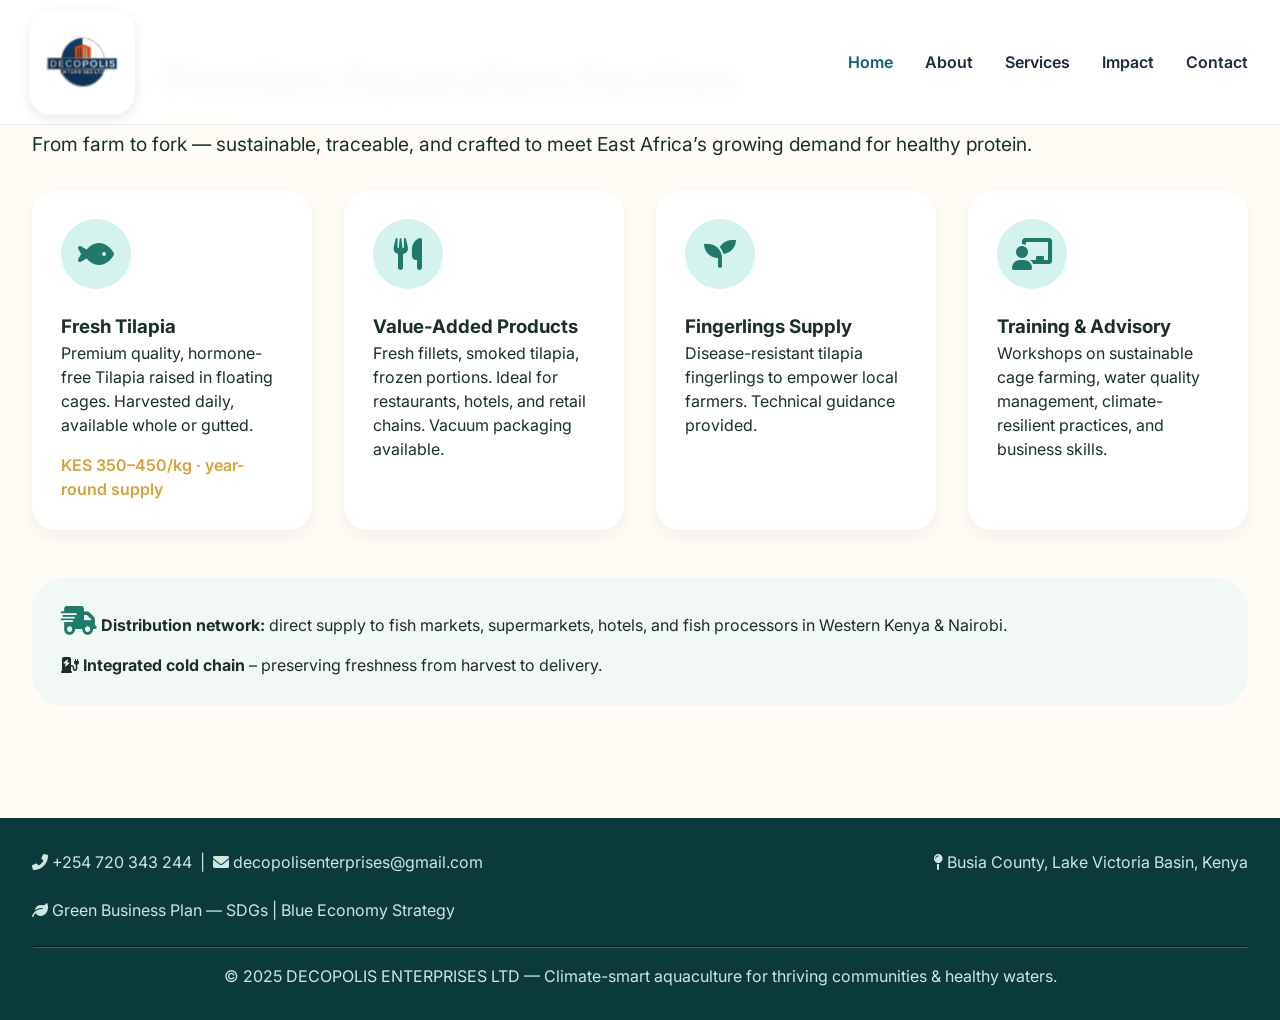
<file: services.html>
<!DOCTYPE html>
<html lang="en">
<head>
  <meta charset="UTF-8">
  <meta name="viewport" content="width=device-width, initial-scale=1.0, viewport-fit=cover">
  <title>Decopolis Enterprises | Our Services</title>
  <link rel="stylesheet" href="style.css">
  <link href="https://fonts.googleapis.com/css2?family=Inter:opsz,wght@14..32,300;400;500;600;700;800&display=swap" rel="stylesheet">
  <link rel="stylesheet" href="https://cdnjs.cloudflare.com/ajax/libs/font-awesome/6.0.0-beta3/css/all.min.css">
  <style>
    * { margin: 0; padding: 0; box-sizing: border-box; }
    body { font-family: 'Inter', sans-serif; background: #fefcf5; color: #1a2e2c; line-height: 1.5; overflow-x: hidden; }
    :root {
      --deep-teal: #0a3b3a; --aqua-green: #1f7a6c; --seafoam-light: #d4f3ef;
      --gold-accent: #d9a13b; --white: #ffffff; --transition-smooth: all 0.3s cubic-bezier(0.2,0.9,0.4,1.1);
    }
    .container { max-width: 1280px; margin: 0 auto; padding: 0 2rem; }
    .header-bar { background: white; border-bottom: 1px solid #e9e3d5; padding: 1rem 0; }
    .header-flex { display: flex; justify-content: space-between; align-items: center; flex-wrap: wrap; gap: 1rem; }
    .nav-split { background: white; box-shadow: 0 8px 20px rgba(0,0,0,0.05); position: sticky; top: 0; z-index: 100; border-bottom: 1px solid #e0e6e2; }
    .nav-container { display: flex; justify-content: center; gap: 2rem; padding: 1rem; flex-wrap: wrap; }
    .nav-btn {
      background: transparent; border: none; font-size: 1.2rem; font-weight: 600;
      padding: 0.7rem 1.8rem; border-radius: 60px; cursor: pointer; text-decoration: none; display: inline-block;
      font-family: 'Inter', sans-serif; color: #2c5a54; transition: var(--transition-smooth);
    }
    .nav-btn i { margin-right: 8px; }
    .nav-btn:hover { background: var(--seafoam-light); color: var(--deep-teal); transform: translateY(-2px); }
    .nav-btn.active { background: var(--aqua-green); color: white; box-shadow: 0 8px 16px -6px rgba(31,122,108,0.4); }
    .section-title {
      font-size: 2.6rem; font-weight: 700; margin-bottom: 1.2rem; color: var(--deep-teal);
      position: relative; display: inline-block;
    }
    .section-title:after { content: ''; position: absolute; bottom: -12px; left: 0; width: 70px; height: 4px; background: var(--gold-accent); border-radius: 4px; }
    .badge-green { display: inline-block; background: var(--seafoam-light); padding: 0.2rem 1rem; border-radius: 40px; font-size: 0.75rem; font-weight: 600; color: var(--aqua-green); margin-bottom: 1rem; }
    .services-grid { display: grid; grid-template-columns: repeat(auto-fit, minmax(270px, 1fr)); gap: 2rem; }
    .service-card { background: white; border-radius: 1.5rem; padding: 1.8rem; box-shadow: 0 8px 20px rgba(0,0,0,0.05); transition: var(--transition-smooth); }
    .service-card:hover { transform: translateY(-6px); box-shadow: 0 20px 30px -12px rgba(0,0,0,0.1); }
    .service-icon { background: var(--seafoam-light); width: 70px; height: 70px; border-radius: 40px; display: flex; align-items: center; justify-content: center; margin-bottom: 1.5rem; font-size: 2rem; color: var(--aqua-green); transition: 0.2s; }
    .service-card:hover .service-icon { background: var(--gold-accent); color: white; }
    footer { background: var(--deep-teal); color: #cfe6e1; padding: 2rem 0; text-align: center; margin-top: 2rem; }
    @media (max-width: 900px) { .section-title { font-size: 2rem; } }
  </style>
</head>
<body>

<header class="site-header">
    <div class="container">
        <div class="scene">
            <div class="card">
                <div class="face front">
                    <img src="./images/logo images/logo.png" class="logo-img" alt="Logo">
                </div>
                <div class="face back">
                    <div class="slogan-text">Sustainable Fish.<br>Thriving Communities.<br>Healthy Waters.</div>
                </div>
            </div>
        </div>
        <nav class="main-nav">
            <ul>
                <li><a href="index.html" class="active">Home</a></li>
                <li><a href="about.html">About</a></li>
                <li><a href="services.html">Services</a></li>
                <li><a href="impact.html">Impact</a></li>
                <li><a href="contact.html">Contact</a></li>
            </ul>
        </nav>
        <div class="mobile-toggle"><i class="fas fa-bars"></i></div>
    </div>
</header>

<!-- SERVICES CONTENT -->
<section style="padding: 3rem 0 5rem 0;">
  <div class="container">
    <span class="badge-green"><i class="fas fa-boxes"></i> what we offer</span>
    <h2 class="section-title">Premium Aquaculture Services</h2>
    <p style="font-size:1.2rem; margin-bottom:2rem;">From farm to fork — sustainable, traceable, and crafted to meet East Africa’s growing demand for healthy protein.</p>

    <div class="services-grid">
      <div class="service-card"><div class="service-icon"><i class="fas fa-fish"></i></div><h3>Fresh Tilapia</h3><p>Premium quality, hormone-free Tilapia raised in floating cages. Harvested daily, available whole or gutted.</p><div style="margin-top:1rem; font-weight:600; color:var(--gold-accent);">KES 350–450/kg · year-round supply</div></div>
      <div class="service-card"><div class="service-icon"><i class="fas fa-utensils"></i></div><h3>Value-Added Products</h3><p>Fresh fillets, smoked tilapia, frozen portions. Ideal for restaurants, hotels, and retail chains. Vacuum packaging available.</p></div>
      <div class="service-card"><div class="service-icon"><i class="fas fa-seedling"></i></div><h3>Fingerlings Supply</h3><p>Disease-resistant tilapia fingerlings to empower local farmers. Technical guidance provided.</p></div>
      <div class="service-card"><div class="service-icon"><i class="fas fa-chalkboard-user"></i></div><h3>Training & Advisory</h3><p>Workshops on sustainable cage farming, water quality management, climate-resilient practices, and business skills.</p></div>
    </div>

    <div style="margin-top:3rem; background:#f2f8f5; border-radius:2rem; padding:1.8rem; display:flex; flex-wrap:wrap; justify-content:space-between; gap:1rem;">
      <div><i class="fas fa-truck-fast" style="font-size:1.8rem; color:var(--aqua-green);"></i> <strong>Distribution network:</strong> direct supply to fish markets, supermarkets, hotels, and fish processors in Western Kenya & Nairobi.</div>
      <div><i class="fas fa-charging-station"></i> <strong>Integrated cold chain</strong> – preserving freshness from harvest to delivery.</div>
    </div>
  </div>
</section>

<footer>
  <div class="container">
    <div style="display:flex; flex-wrap:wrap; justify-content:space-between; gap:1.5rem;">
      <div><i class="fas fa-phone-alt"></i> +254 720 343 244 &nbsp;|&nbsp; <i class="fas fa-envelope"></i> decopolisenterprises@gmail.com</div>
      <div><i class="fas fa-map-pin"></i> Busia County, Lake Victoria Basin, Kenya</div>
      <div><i class="fas fa-leaf"></i> Green Business Plan — SDGs | Blue Economy Strategy</div>
    </div>
    <hr style="border-color:#2f6b62; margin:1.5rem 0 1rem 0;">
    <p>© 2025 DECOPOLIS ENTERPRISES LTD — Climate-smart aquaculture for thriving communities & healthy waters.</p>
  </div>
</footer>

<script>
  document.querySelectorAll('.service-card').forEach(card => {
    card.addEventListener('mouseenter', function() { this.style.transform = 'translateY(-6px)'; });
    card.addEventListener('mouseleave', function() { this.style.transform = ''; });
  });
  document.querySelectorAll('footer i').forEach(icon => {
    icon.addEventListener('mouseenter', () => icon.style.color = '#d9a13b');
    icon.addEventListener('mouseleave', () => icon.style.color = '#cfe6e1');
  });
</script>
</body>
</html>
</file>
<file: style.css>
/* ===== RESET & GLOBAL ===== */
* {
    margin: 0;
    padding: 0;
    box-sizing: border-box;
}

body {
    font-family: 'Inter', sans-serif;
    color: #1e2a3e;
    line-height: 1.5;
    background: #ffffff;
}

.container {
    max-width: 1280px;
    margin: 0 auto;
    padding: 0 24px;
}

/* ===== HEADER WITH 3D FLIP ===== */
.site-header {
    position: fixed;
    top: 0;
    width: 100%;
    background: rgba(255,255,255,0.96);
    backdrop-filter: blur(8px);
    z-index: 1000;
    padding: 12px 0;
    transition: 0.2s;
    box-shadow: 0 1px 0 rgba(0,0,0,0.05);
}

.site-header.scrolled {
    box-shadow: 0 8px 20px rgba(0,0,0,0.08);
}

.site-header .container {
    display: flex;
    justify-content: space-between;
    align-items: center;
    flex-wrap: wrap;
}

/* 3D Scene */
.scene {
    width: 100px;
    height: 100px;
    perspective: 800px;
}

.card {
    width: 100%;
    height: 100%;
    position: relative;
    transform-style: preserve-3d;
    animation: flipVertical 8s infinite ease-in-out;
}

.face {
    position: absolute;
    width: 100%;
    height: 100%;
    display: flex;
    justify-content: center;
    align-items: center;
    backface-visibility: hidden;
    background: rgba(255, 255, 255, 0.945);
    border-radius: 20px;
    box-shadow: 0 4px 12px rgba(0,0,0,0.1);
}

.front {
    transform: rotateX(0deg) translateZ(40px);
}

.back {
    transform: rotateX(180deg) translateZ(40px);
}

.logo-img {
    width: 70px;
    height: auto;
}

.slogan-text {
    font-size: 10px;
    text-align: center;
    font-weight: 700;
    color: #0b5e7e;
}

@keyframes flipVertical {
    0%, 35% { transform: rotateX(0deg); }
    50%, 85% { transform: rotateX(180deg); }
    100% { transform: rotateX(360deg); }
}

/* Navigation */
.main-nav ul {
    display: flex;
    gap: 32px;
    list-style: none;
}

.main-nav a {
    text-decoration: none;
    font-weight: 600;
    color: #1e2a3e;
    transition: 0.2s;
}

.main-nav a:hover, .main-nav a.active {
    color: #0b5e7e;
}

.mobile-toggle {
    display: none;
    font-size: 24px;
    cursor: pointer;
}

/* ===== HERO SLIDESHOW (6 images fade) ===== */
.hero {
    height: 100vh;
    position: relative;
    display: flex;
    align-items: center;
    justify-content: center;
    text-align: center;
    color: white;
    overflow: hidden;
}

.slideshow-bg {
    position: absolute;
    inset: 0;
    z-index: 0;
}

.slide-bg {
    position: absolute;
    inset: 0;
    background-size: cover;
    background-position: center;
    opacity: 0;
    transition: opacity 1.5s ease-in-out;
}

.slide-bg.active {
    opacity: 1;
}

.hero-overlay {
    position: absolute;
    inset: 0;
    background: rgba(0,0,0,0.5);
    z-index: 1;
}

.hero-content {
    position: relative;
    z-index: 2;
    max-width: 800px;
    margin: 0 auto;
    padding: 20px;
}

.hero h1 {
    font-size: 3.5rem;
    margin-bottom: 20px;
}

.hero p {
    font-size: 1.2rem;
    margin-bottom: 32px;
}

.btn {
    display: inline-flex;
    align-items: center;
    gap: 8px;
    padding: 12px 28px;
    border-radius: 40px;
    font-weight: 600;
    text-decoration: none;
    transition: 0.2s;
}

.btn-primary {
    background: #0b5e7e;
    color: white;
}

.btn-primary:hover {
    background: #094a63;
    transform: translateY(-2px);
}

/* ===== VIDEO SECTION ===== */
.section {
    padding: 80px 0;
}

.section-title {
    text-align: center;
    margin-bottom: 48px;
}

.section-title h2 {
    font-size: 2.2rem;
    color: #0b5e7e;
}

.video-grid {
    display: grid;
    grid-template-columns: repeat(auto-fit, minmax(280px, 1fr));
    gap: 32px;
}

.video-placeholder {
    background: #1e2a3e;
    aspect-ratio: 16 / 9;
    border-radius: 20px;
    display: flex;
    align-items: center;
    justify-content: center;
    color: white;
    font-size: 1.2rem;
}

/* ===== TEAM CAROUSEL (horizontal, next replaces) ===== */
.team-carousel {
    position: relative;
    max-width: 600px;
    margin: 0 auto;
    text-align: center;
}

.carousel-container {
    position: relative;
    min-height: 400px;
}

.team-card {
    position: absolute;
    width: 100%;
    opacity: 0;
    transition: opacity 0.5s ease, transform 0.3s;
    transform: scale(0.95);
}

.team-card.active {
    opacity: 1;
    transform: scale(1);
    position: relative;
}

.team-card img {
    width: 100%;
    max-width: 300px;
    height: auto;
    border-radius: 24px;
    box-shadow: 0 20px 30px -10px rgba(0,0,0,0.2);
}

.team-info {
    background: white;
    padding: 16px;
    margin-top: -40px;
    margin-left: auto;
    margin-right: auto;
    width: 80%;
    border-radius: 40px;
    box-shadow: 0 4px 12px rgba(0,0,0,0.1);
    position: relative;
    z-index: 2;
}

.carousel-btn {
    background: #0b5e7e;
    color: white;
    border: none;
    padding: 12px 24px;
    border-radius: 40px;
    font-weight: 600;
    cursor: pointer;
    margin-top: 30px;
    transition: 0.2s;
}

.carousel-btn:hover {
    background: #094a63;
}

/* ===== RESPONSIVE ===== */
@media (max-width: 768px) {
    .main-nav {
        display: none;
        width: 100%;
    }
    .main-nav.show {
        display: block;
    }
    .main-nav ul {
        flex-direction: column;
        align-items: center;
        padding: 20px 0;
    }
    .mobile-toggle {
        display: block;
    }
    .hero h1 {
        font-size: 2rem;
    }
    .video-grid {
        grid-template-columns: 1fr;
    }
}

/* Additional page styles (about, services, etc.) */
.page-header {
    background: #0b5e7e;
    color: white;
    padding: 120px 0 60px;
    text-align: center;
}

.content-grid {
    display: grid;
    grid-template-columns: 1fr 1fr;
    gap: 48px;
    margin: 60px 0;
}

/* Footer */
footer {
    background: #0f172a;
    color: #cbd5e6;
    padding: 40px 0;
    text-align: center;
}
/* Team Carousel fixes */
.carousel-container {
    position: relative;
    min-height: 480px; /* Adjust based on your image height */
}

.team-card {
    position: absolute;
    top: 0;
    left: 0;
    width: 100%;
    opacity: 0;
    visibility: hidden;
    transition: opacity 0.5s ease, visibility 0.5s;
    text-align: center;
}

.team-card.active {
    opacity: 1;
    visibility: visible;
    position: relative;
}

.team-card img {
    width: 100%;
    max-width: 300px;
    height: auto;
    border-radius: 24px;
    box-shadow: 0 20px 30px -10px rgba(0,0,0,0.2);
    margin: 0 auto;
    display: block;
}

.team-info {
    background: white;
    padding: 16px;
    margin-top: -30px;
    margin-left: auto;
    margin-right: auto;
    width: 80%;
    border-radius: 40px;
    box-shadow: 0 4px 12px rgba(0,0,0,0.1);
    position: relative;
    z-index: 2;
}
.milestones {
    display: flex;
    justify-content: space-around;
    background: #1e2a3e;
    color: white;
    padding: 48px 20px;
    border-radius: 48px;
    flex-wrap: wrap;
    margin: 40px 0;
}
.milestone {
    text-align: center;
    min-width: 120px;
}
.milestone .number {
    font-size: 3rem;
    font-weight: 800;
    display: block;
}
* {
      margin: 0;
      padding: 0;
      box-sizing: border-box;
    }

    body {
      font-family: 'Inter', sans-serif;
      background: #fefcf5;
      color: #1a2e2c;
      scroll-behavior: smooth;
      line-height: 1.5;
      overflow-x: hidden;
    }

    /* custom color palette */
    :root {
      --deep-teal: #0a3b3a;
      --aqua-green: #1f7a6c;
      --seafoam-light: #d4f3ef;
      --sand: #f2e8cf;
      --warm-sand: #e7dbbd;
      --dark-forest: #1e3f3a;
      --gold-accent: #d9a13b;
      --white: #ffffff;
      --gray-light: #f8f7f2;
      --transition-smooth: all 0.3s cubic-bezier(0.2, 0.9, 0.4, 1.1);
    }

    .container {
      max-width: 1280px;
      margin: 0 auto;
      padding: 0 2rem;
    }

    /* ===== NAVIGATION (page split control) ===== */
    .nav-split {
      background: white;
      box-shadow: 0 8px 20px rgba(0, 0, 0, 0.05);
      position: sticky;
      top: 0;
      z-index: 100;
      backdrop-filter: blur(0px);
      border-bottom: 1px solid #e0e6e2;
    }
    .nav-container {
      display: flex;
      justify-content: center;
      gap: 2rem;
      padding: 1rem 1rem;
      flex-wrap: wrap;
    }
    .nav-btn {
      background: transparent;
      border: none;
      font-size: 1.2rem;
      font-weight: 600;
      padding: 0.7rem 1.8rem;
      border-radius: 60px;
      cursor: pointer;
      transition: var(--transition-smooth);
      font-family: 'Inter', sans-serif;
      color: #2c5a54;
      letter-spacing: -0.2px;
      position: relative;
    }
    .nav-btn i {
      margin-right: 8px;
      font-size: 1.1rem;
    }
    .nav-btn:hover {
      background: var(--seafoam-light);
      color: var(--deep-teal);
      transform: translateY(-2px);
    }
    .nav-btn.active {
      background: var(--aqua-green);
      color: white;
      box-shadow: 0 8px 16px -6px rgba(31, 122, 108, 0.4);
    }
    /* page sections wrapper */
    .page-section {
      display: none;
      animation: fadeSlideUp 0.5s ease forwards;
    }
    .page-section.active-page {
      display: block;
    }
    @keyframes fadeSlideUp {
      from {
        opacity: 0;
        transform: translateY(20px);
      }
      to {
        opacity: 1;
        transform: translateY(0);
      }
    }
    /* shared styles */
    .section-title {
      font-size: 2.6rem;
      font-weight: 700;
      letter-spacing: -0.02em;
      margin-bottom: 1.2rem;
      color: var(--deep-teal);
      position: relative;
      display: inline-block;
    }
    .section-title:after {
      content: '';
      position: absolute;
      bottom: -12px;
      left: 0;
      width: 70px;
      height: 4px;
      background: var(--gold-accent);
      border-radius: 4px;
      transition: width 0.3s;
    }
    .section-title:hover:after {
      width: 100%;
    }
    .badge-green {
      display: inline-block;
      background: var(--seafoam-light);
      padding: 0.2rem 1rem;
      border-radius: 40px;
      font-size: 0.75rem;
      font-weight: 600;
      color: var(--aqua-green);
      margin-bottom: 1rem;
      transition: all 0.2s;
    }
    /* card hover & dynamic color */
    .triple-card, .impact-card, .service-card, .stat-card {
      transition: var(--transition-smooth);
    }
    .triple-card:hover, .impact-card:hover, .service-card:hover {
      transform: translateY(-8px);
      box-shadow: 0 25px 35px -12px rgba(10, 59, 58, 0.2);
      border-color: var(--gold-accent);
    }
    .stat-card:hover {
      transform: scale(1.02);
      background: #ffffff;
      box-shadow: 0 18px 28px -12px rgba(0,0,0,0.12);
      border-bottom-color: var(--gold-accent);
    }
    .service-card:hover .service-icon {
      background: var(--gold-accent);
      color: white;
      transition: 0.2s;
    }
    /* about grid etc */
    .about-grid {
      display: grid;
      grid-template-columns: 1fr 1fr;
      gap: 3rem;
      align-items: start;
    }
    .triple-card {
      background: var(--white);
      border-radius: 2rem;
      box-shadow: 0 20px 35px -12px rgba(0, 0, 0, 0.08);
      padding: 1.8rem;
      border: 1px solid rgba(31, 122, 108, 0.15);
    }
    .impact-stats-grid {
      display: grid;
      grid-template-columns: repeat(4, 1fr);
      gap: 2rem;
      margin-bottom: 4rem;
    }
    .stat-card {
      background: var(--white);
      border-radius: 2rem;
      padding: 1.8rem 1rem;
      text-align: center;
      box-shadow: 0 12px 24px -12px rgba(0, 0, 0, 0.06);
      border-bottom: 3px solid var(--aqua-green);
    }
    .stat-number {
      font-size: 2.6rem;
      font-weight: 800;
      color: var(--deep-teal);
      line-height: 1.2;
      transition: color 0.2s;
    }
    .stat-card:hover .stat-number {
      color: var(--gold-accent);
    }
    .impact-grid {
      display: grid;
      grid-template-columns: repeat(3, 1fr);
      gap: 2rem;
    }
    .services-grid {
      display: grid;
      grid-template-columns: repeat(auto-fit, minmax(270px, 1fr));
      gap: 2rem;
    }
    .service-icon {
      background: var(--seafoam-light);
      width: 70px;
      height: 70px;
      border-radius: 40px;
      display: flex;
      align-items: center;
      justify-content: center;
      margin-bottom: 1.5rem;
      font-size: 2rem;
      color: var(--aqua-green);
      transition: all 0.2s;
    }
    footer {
      background: var(--deep-teal);
      color: #cfe6e1;
      padding: 2rem 0;
      text-align: center;
      margin-top: 2rem;
    }
    .slogan {
      font-style: italic;
      font-weight: 500;
      color: var(--gold-accent);
      border-left: 3px solid var(--gold-accent);
      padding-left: 1rem;
      margin: 1rem 0;
    }
    @media (max-width: 900px) {
      .about-grid { grid-template-columns: 1fr; }
      .impact-stats-grid { grid-template-columns: repeat(2,1fr); }
      .impact-grid { grid-template-columns: 1fr; }
      .section-title { font-size: 2rem; }
      .nav-btn { padding: 0.5rem 1.2rem; font-size: 1rem; }
    }
    @media (max-width: 550px) {
      .impact-stats-grid { grid-template-columns: 1fr; }
    }
    /* dynamic colour change demo on hover for brand */
    .dynamic-bg {
      transition: background 0.2s;
    }
</file>
